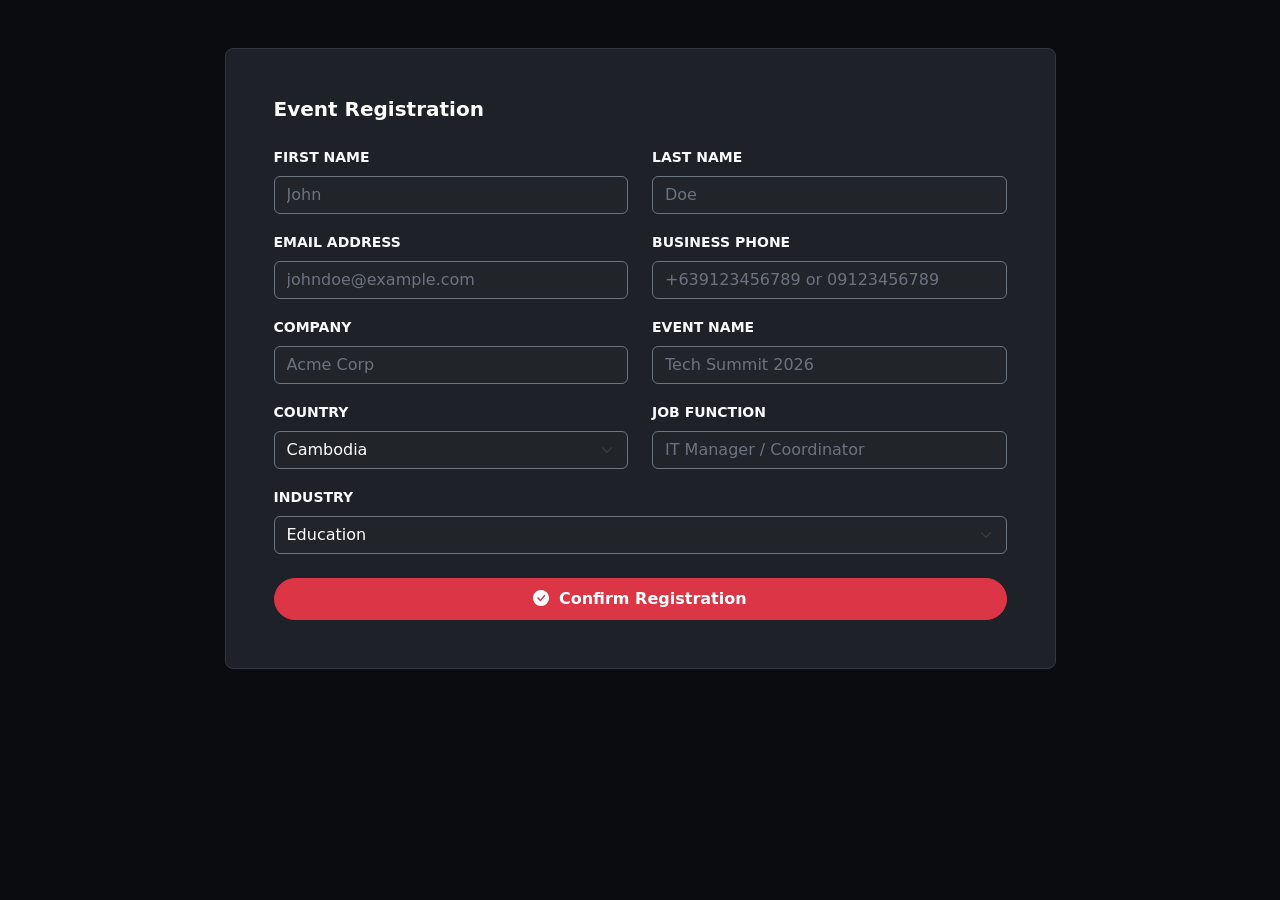
<file: registration.html>
<!DOCTYPE html>
<html lang="en">
<head>
<meta charset="UTF-8">
<meta name="viewport" content="width=device-width, initial-scale=1.0">
<title>Event Registration</title>

<!-- Bootstrap 5.3.3 -->
<link href="https://cdn.jsdelivr.net/npm/bootstrap@5.3.3/dist/css/bootstrap.min.css" rel="stylesheet">
<!-- Bootstrap Icons (used by the submit button's check-circle icon) -->
<link rel="stylesheet" href="https://cdn.jsdelivr.net/npm/bootstrap-icons@1.11.3/font/bootstrap-icons.css">


<link rel="shortcut icon" href="https://vertiv.com/favicon.ico" type="image/x-icon" sizes="32x32">  


<style>
    body {
        background-color: #0b0c10;
        color: #ffffff;
        min-height: 100vh;
    }

    .registration-card {
        background-color: #1f2128;
        border: 1px solid #343844;
        border-radius: 0.5rem;
    }

    .btn-live-red {
        background-color: #dc3545;
        border-color: #dc3545;
        color: #ffffff;
    }

    .btn-live-red:hover {
        background-color: #bb2d3b;
        border-color: #b02a37;
        color: #ffffff;
    }

    .form-control:focus,
    .form-select:focus {
        background-color: #14161c;
        color: #ffffff;
        border-color: #dc3545;
        box-shadow: 0 0 0 0.25rem rgba(220, 53, 69, 0.25);
    }

    .form-control,
    .form-select {
        background-color: #14161c;
    }

    .form-control::placeholder {
        color: #6c7280;
    }
</style>
</head>
<body>

<div class="container py-5">
    <div class="row justify-content-center">
        <div class="col-12 col-lg-9">

            <div class="registration-card p-4 p-md-5">

                <h5 class="fw-bold mb-4">Event Registration</h5>

                <!-- 💡 Form Submit Rule: Captures form submissions, stops page refresh, and runs your custom target handler function -->
                <form id="registrationForm" onsubmit="event.preventDefault(); reg.register(); return false;">
                    
                    <!-- <div class="row">
                        <div class="mb-3">
                            <label for="form-event-id" class="form-label small fw-bold text-uppercase text-light">Event Name</label>
                            <input type="text" class="form-control bg-dark text-white border-secondary" id="form-event-id" name="eventId" placeholder="e.g. Masterclass" required>
                        </div>
                    </div> -->
                    <div class="row">
                        <!-- First Name Input Row -->
                        <div class="col-md-6 mb-3">
                            <label for="firstName" class="form-label small fw-bold text-uppercase text-light">First Name</label>
                            <input type="text" class="form-control bg-dark text-white border-secondary" id="firstName" placeholder="John" required>
                        </div>

                        <!-- Last Name Input Row -->
                        <div class="col-md-6 mb-3">
                            <label for="lastName" class="form-label small fw-bold text-uppercase text-light">Last Name</label>
                            <input type="text" class="form-control bg-dark text-white border-secondary" id="lastName" placeholder="Doe" required>
                        </div>
                    </div>

                    <div class="row">
                        <!-- Email Input Row -->
                        <div class="col-md-6 mb-3">
                            <label for="userEmail" class="form-label small fw-bold text-uppercase text-light">Email Address</label>
                           <input 
                                type="email" 
                                class="form-control bg-dark text-white border-secondary" 
                                id="userEmail" 
                                placeholder="johndoe@example.com" 
                                pattern="^[a-zA-Z0-9._%+\-]+@[a-zA-Z0-9.\-]+\.[a-zA-Z]{2,}$"
                                title="Please enter a valid email address (e.g., name@domain.com)."
                                required
                            >
                        </div>

                        <!-- Business Phone Input Row -->
                        <div class="col-md-6 mb-3">
                            <label for="userPhone" class="form-label small fw-bold text-uppercase text-light">Business Phone</label>
                            <input
                                type="text"
                                class="form-control bg-dark text-white border-secondary"
                                id="userPhone"
                                placeholder="+639123456789 or 09123456789"
                                pattern="^\+?[0-9]+$"
                                title="Phone number must only contain digits and can optionally start with a '+' sign."
                                required
                            >
                        </div>
                    </div>

                    <div class="row">
                        <!-- Company Name Input Row -->
                        <div class="col-md-6 mb-3">
                            <label for="userCompany" class="form-label small fw-bold text-uppercase text-light">Company</label>
                            <input type="text" class="form-control bg-dark text-white border-secondary" id="userCompany" placeholder="Acme Corp" required>
                        </div>

                        <!-- Event Name Input Row -->
                        <div class="col-md-6 mb-3">
                            <label for="eventNameInput" class="form-label small fw-bold text-uppercase text-light">Event Name</label>
                            <input type="text" class="form-control bg-dark text-white border-secondary" id="eventNameInput" placeholder="Tech Summit 2026" required>
                        </div>
                    </div>

                    <div class="row">
                        <!-- Country Select Box Component (Connected directly to your custom async JS loop population target) -->
                        <div class="col-md-6 mb-3">
                            <label for="country-select" class="form-label small fw-bold text-uppercase text-light">Country</label>
                            <select id="country-select" class="form-select bg-dark text-white border-secondary" required>
                                <option value="" selected disabled>Select your country...</option>
                            </select>
                        </div>

                        <!-- Job Function Input Row -->
                        <div class="col-md-6 mb-3">
                            <label for="jobFunction" class="form-label small fw-bold text-uppercase text-light">Job Function</label>
                            <input type="text" class="form-control bg-dark text-white border-secondary" id="jobFunction" placeholder="IT Manager / Coordinator" required>
                        </div>
                    </div>

                    <!-- Industry Select Box Component (Connected directly to your offline JS memory loop population target) -->
                    <div class="mb-4">
                        <label for="industry-select" class="form-label small fw-bold text-uppercase text-light">Industry</label>
                        <select id="industry-select" class="form-select bg-dark text-white border-secondary" required>
                            <option value="" selected disabled>Select your industry...</option>
                        </select>
                    </div>

                    <button type="submit" class="btn btn-live-red w-100 py-2 rounded-pill fw-bold">
                        <i class="bi bi-check-circle-fill me-1"></i> Confirm Registration
                    </button>
                </form>

            </div>

        </div>
    </div>
</div>

<!-- Bootstrap 5.3.3 JS bundle -->
<script src="https://cdn.jsdelivr.net/npm/bootstrap@5.3.3/dist/js/bootstrap.bundle.min.js"></script>

<script src="assets/js/util.min.js?v=2.8"></script> 

<script>
    // ⚠️ PLACEHOLDER STUB — replace this whole block with your real barcodeScanner script include.
    // This exists only so the page doesn't throw a ReferenceError when opened on its own.
    //let myIp= "https://asn-jtgrp-api.onrender.com"
    //let myIp = "http://192.168.1.50:10000"

    window.reg = window.reg || {
        register: async () => {
            // Collect all field values from the form
            const payload = {
               // eventId:     document.getElementById('form-event-id').value,
                firstName:   document.getElementById('firstName').value.trim(),
                lastName:    document.getElementById('lastName').value.trim(),
                email:       document.getElementById('userEmail').value.trim(),
                phone:       document.getElementById('userPhone').value.trim(),
                company:     document.getElementById('userCompany').value.trim(),
                eventName:   document.getElementById('eventNameInput').value.trim(),
                country:     document.getElementById('country-select').value,
                jobFunction: document.getElementById('jobFunction').value.trim(),
                industry:    document.getElementById('industry-select').value
            };

            try {
                
                const response = await fetch(`${myIp}/qr/savereg`, {
                    method: 'POST',
                    headers: { 'Content-Type': 'application/json' },
                    body: JSON.stringify(payload)
                });

                const result = await response.json();

                if (!response.ok) {
                    throw new Error(result.message || 'Registration failed');
                }

                console.log('✅ Registration saved:', result);
                alert('Registration successful!');
                jhuang.speak("Thank you for registering! Your registration has been successfully saved.");

                document.getElementById('registrationForm').reset();

            } catch (error) {
                console.error('❌ Registration error:', error);
                alert('Something went wrong while saving your registration. Please try again.');
            }
        },
        populateKioskCountries: async () => {
            const dropdown = document.getElementById("country-select");
            dropdown.innerHTML = ""; // Clear any existing options
            try {
                // Calls YOUR backend, not restcountries.com directly — no key exposed to the browser
                const response = await fetch(`${myIp}/qr/countries`);
                const sortedCountries = (await response.json()).sort();

                sortedCountries.forEach(countryName => {
                    const option = document.createElement("option");
                    option.value = countryName;
                    option.innerText = countryName;
                    dropdown.appendChild(option);
                });

                console.log(`🎉 Successfully loaded ${sortedCountries.length} countries into the dropdown!`);

            } catch (error) {
                console.error("Failed to fetch international country data array:", error);

                const regionalFallback = ["Philippines", "Singapore", "Malaysia", "Thailand", "Indonesia", "Vietnam", "Cambodia"];
                regionalFallback.sort().forEach(countryName => {
                    const option = document.createElement("option");
                    option.value = countryName;
                    option.innerText = countryName;
                    dropdown.appendChild(option);
                });
            }
        },
        populateKioskIndustries: () => {
            const dropdown = document.getElementById("industry-select");
            dropdown.innerHTML = ""; // Clear any existing options
            const industries = [
                "Technology",
                "Healthcare",
                "Finance",
                "Education",
                "Manufacturing",
                "Retail",
                "Hospitality",
                "Transportation",
                "Energy",
                "Telecommunications"
            ];
            industries.sort().forEach(industryName => {
                const option = document.createElement("option");
                option.value = industryName;
                option.innerText = industryName;
                dropdown.appendChild(option);
            });
        }
    };

    // If your real populateKioskCountries()/industry loader exists, call it here on load, e.g.:
    document.addEventListener('DOMContentLoaded', () => {
        reg.populateKioskCountries();
        reg.populateKioskIndustries();
    });
</script>

</body>
</html>
</file>
